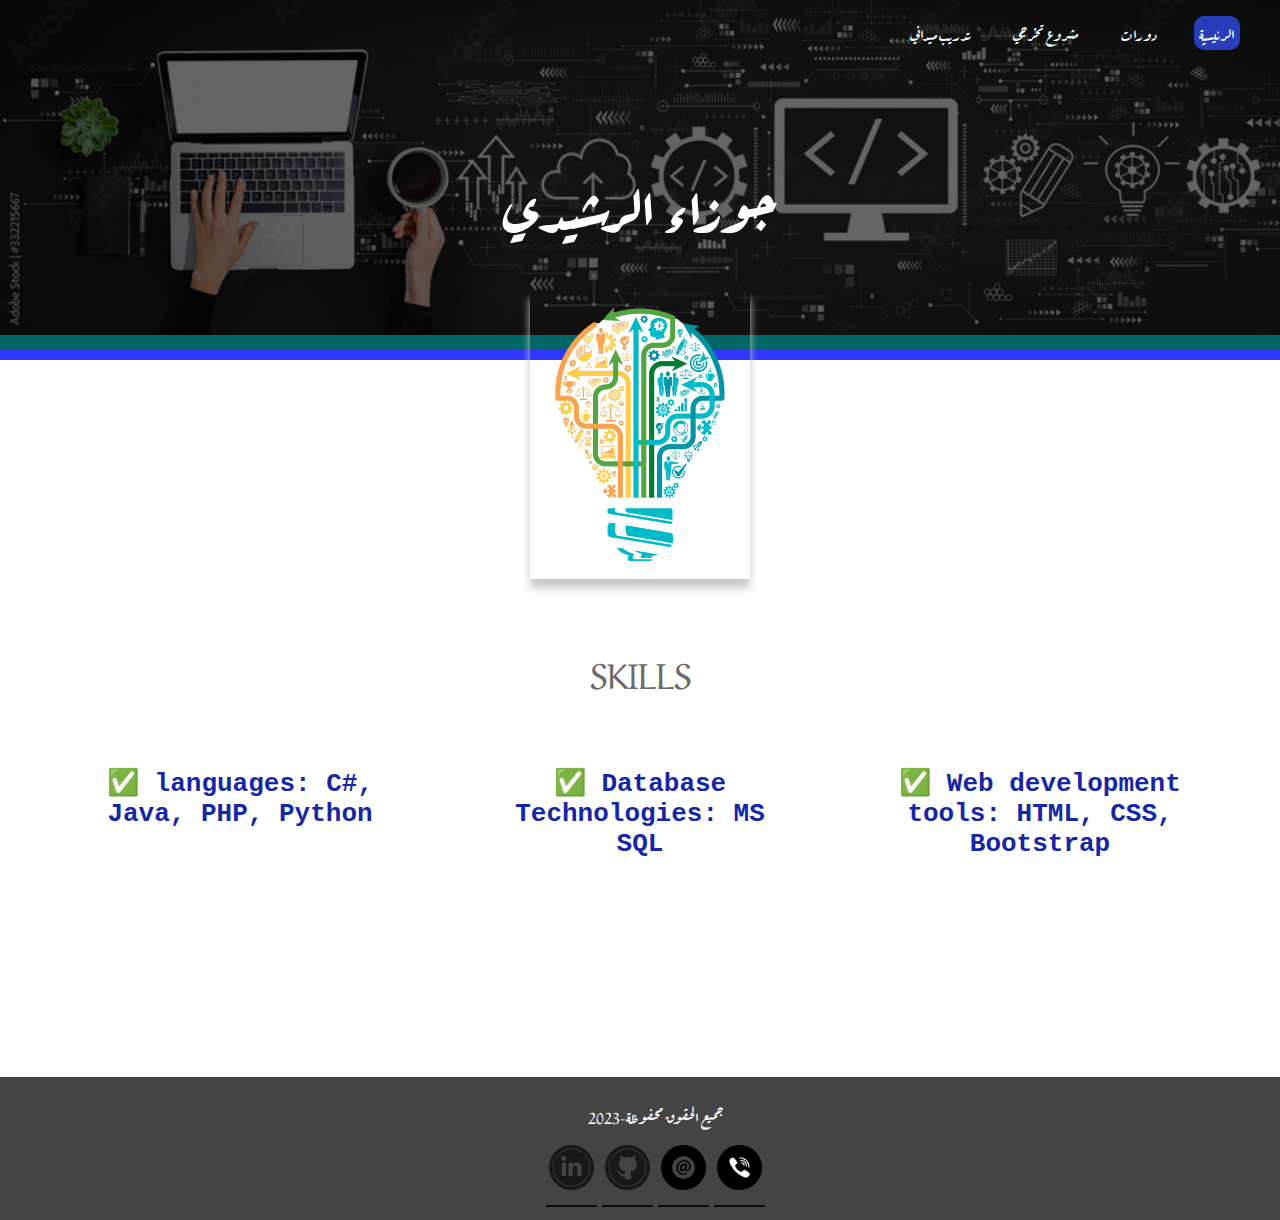
<file: index.html>
<html>
   
    <head>
  
             <link rel="stylesheet" href="style.css">

             <link rel="preconnect" href="https://fonts.googleapis.com">
<link rel="preconnect" href="https://fonts.gstatic.com" crossorigin>
<link href="https://fonts.googleapis.com/css2?family=Aref+Ruqaa:wght@400;700&display=swap" rel="stylesheet">
    </head>

           
    <body>
      

          <div id="main-header">
            <div class="header">
                <img id="header-image" src="k.jpg">
                <div id="cover"></div>
                  <div id="menu-header">
                  <div id="menu">
                    <a href="jojo.html" class="btn active">الرئيسية</a>
                    <a href="courses.html"  target="_blank" class="btn">دورات</a>
                    <a href="project.html"    target="_blank" class="btn">مشروع تخرجي </a>
                    <a href="training.html"  target="_blank "class="btn">تدريب ميداني</a>

                  </div>
                </div>
              </div>
              <div id="main-content">
              <div id="centered-content">
              <h1>جوزاء الرشيدي </h1>
              <div id="img-frame">
                
                    <img  src="pngwing.com.png">
                  
              </div>
            </div>
          </div>
        </div>  
           
        <div id="main-body">
          <div id="main-header"> 
            <h1>SKILLS</h1>
            </div>

              <div id="features">
              <div class="feature"> 
                <h1><span>✅</span> languages: C#,
                  Java, PHP, Python </h1>
                  </div>

                  <div class="feature"> 
                  <h1><span>✅</span> 
                    Database Technologies: MS SQL
                    </h1>
                  </div>

                    <div class="feature"> 
                      <h1> <span>✅</span> 
                Web development tools: HTML, CSS,
                      Bootstrap
                        </h1>
              </div>
            </div>
          </div>
        </body>

           <footer>
            <p> 2023-جميع الحقوق محفوظة </p>
          
            <a href=""><img src="linkedin.png"></a>
            <a href="https://github.com/JOZAAALRASHIDI"><img src="github.png"></a>
            <a href="mailto:jozaa1418@gmail.com"><img src="gmail.png"></a>
            <a href="tel:0504722626"><img src="phone.png"></a>
           </footer>
</html>
</file>
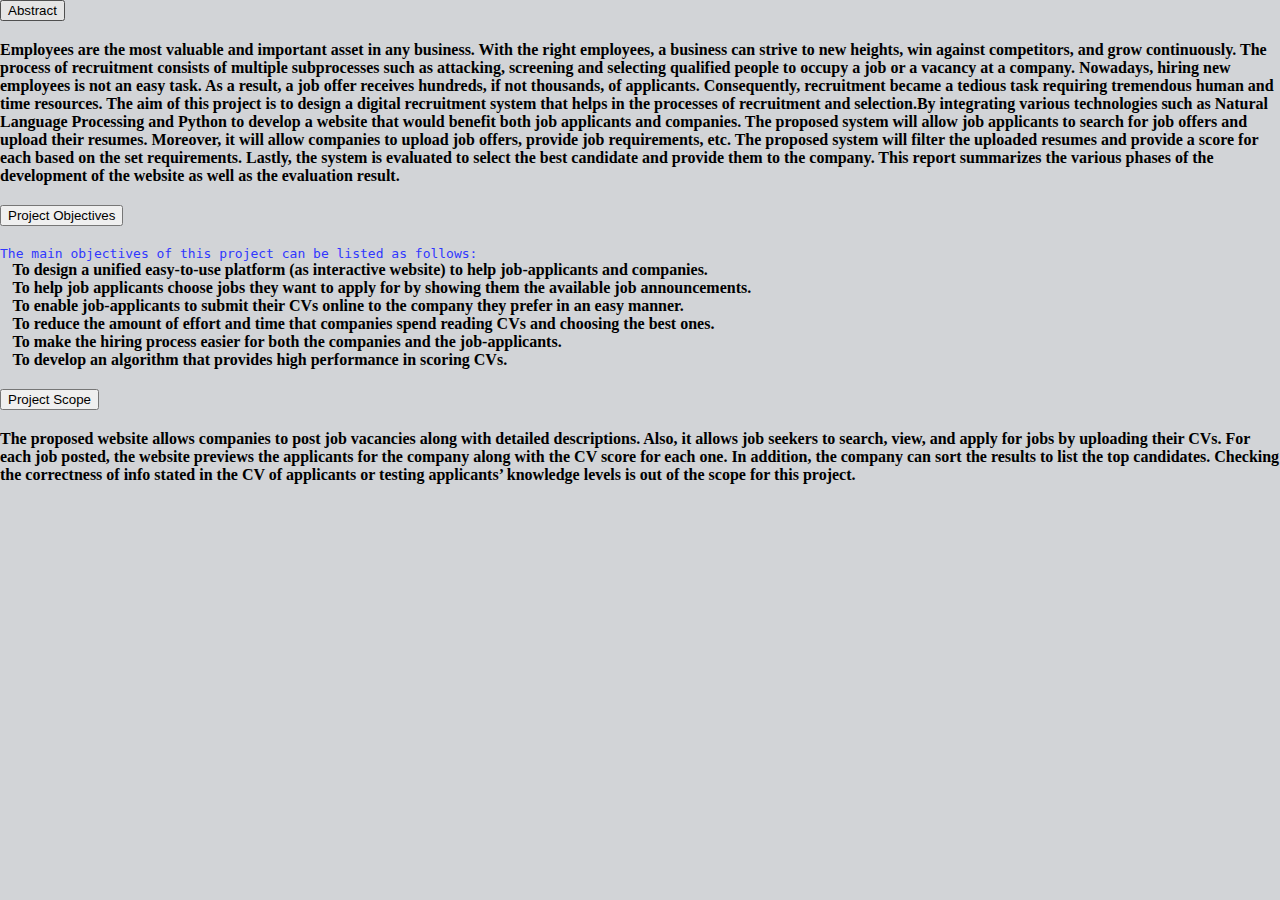
<file: project.html>
<html>
    <head>

        <link href="https://cdn.jsdelivr.net/npm/bootstrap@5.3.0/dist/css/bootstrap.min.css" rel="stylesheet" integrity="sha384-9ndCyUaIbzAi2FUVXJi0CjmCapSmO7SnpJef0486qhLnuZ2cdeRhO02iuK6FUUVM" crossorigin="anonymous">
        <script src="https://cdn.jsdelivr.net/npm/bootstrap@5.3.0/dist/js/bootstrap.bundle.min.js" integrity="sha384-geWF76RCwLtnZ8qwWowPQNguL3RmwHVBC9FhGdlKrxdiJJigb/j/68SIy3Te4Bkz" crossorigin="anonymous"></script>
        <link rel="stylesheet" href="style.css">
        
    </head>
<body>
<div class="body">
   
    <div class="accordion" id="accordionPanelsStayOpenExample">
        <div class="accordion-item">
          <h2 class="accordion-header">
            <button class="accordion-button" type="button" data-bs-toggle="collapse" data-bs-target="#panelsStayOpen-collapseOne" aria-expanded="true" aria-controls="panelsStayOpen-collapseOne">
                Abstract
            </button>
          </h2>
          <div id="panelsStayOpen-collapseOne" class="accordion-collapse collapse show">
            <div class="accordion-body">
              <strong>Employees are the most valuable and important asset in any business. With the right employees, a business can strive to new heights, win against competitors, and grow continuously.
                 The process of recruitment consists of multiple subprocesses such as attacking, screening and selecting qualified people to occupy a job or a vacancy at a company. 
                 Nowadays, hiring new employees is not an easy task. As a result, a job offer receives hundreds, if not thousands, of applicants. Consequently, recruitment became a tedious task requiring tremendous human and time resources. 
                 The aim of this project is to design a digital recruitment system that helps in the processes of recruitment and selection.By integrating various technologies such as Natural Language Processing and Python to develop a website that would benefit both job applicants and companies.
                 The proposed system will allow job applicants to search for job offers and upload their resumes. Moreover, it will allow companies to upload job offers, provide job requirements, etc.
                 The proposed system will filter the uploaded resumes and provide a score for each based on the set requirements. Lastly, the system is evaluated to select the best candidate and provide them to the company.
                 This report summarizes the various phases of the development of the website as well as the evaluation result.</strong> 
            </div>
          </div>
        </div>
        <div class="accordion-item">
          <h2 class="accordion-header">
            <button class="accordion-button collapsed" type="button" data-bs-toggle="collapse" data-bs-target="#panelsStayOpen-collapseTwo" aria-expanded="false" aria-controls="panelsStayOpen-collapseTwo">
                	Project Objectives
            </button>
          </h2>
          <div id="panelsStayOpen-collapseTwo" class="accordion-collapse collapse">
            <div class="accordion-body">
             <code class="main">The main objectives of this project can be listed as follows:</code>  <br>
             <strong>
                To design a unified easy-to-use platform (as interactive website) to help job-applicants and companies. <br>
                To help job applicants choose jobs they want to apply for by showing them the available job announcements.  <br>
                To enable job-applicants to submit their CVs online to the company they prefer in an easy manner. <br>
                To reduce the amount of effort and time that companies spend reading CVs and choosing the best ones. <br>
                To make the hiring process easier for both the companies and the job-applicants. <br>
                To develop an algorithm that provides high performance in scoring CVs. <br>
                </strong> 
            </div>
          </div>
        </div>
        <div class="accordion-item">
          <h2 class="accordion-header">
            <button class="accordion-button collapsed" type="button" data-bs-toggle="collapse" data-bs-target="#panelsStayOpen-collapseThree" aria-expanded="false" aria-controls="panelsStayOpen-collapseThree">
                Project Scope 
            </button>
          </h2>
          <div id="panelsStayOpen-collapseThree" class="accordion-collapse collapse">
            <div class="accordion-body">
                
              <strong>The proposed website allows companies to post job vacancies along with detailed descriptions.
                 Also, it allows job seekers to search, view, and apply for jobs by uploading their CVs. For each job posted, the website previews the applicants for the company along with the CV score for each one.
                 In addition, the company can sort the results to list the top candidates.
                 Checking the correctness of info stated in the CV of applicants or testing applicants’ knowledge levels is out of the scope for this project.</strong>
                
            </div>
          </div>
        </div>
      </div>
    </div>
   
</body>

</html>
</file>
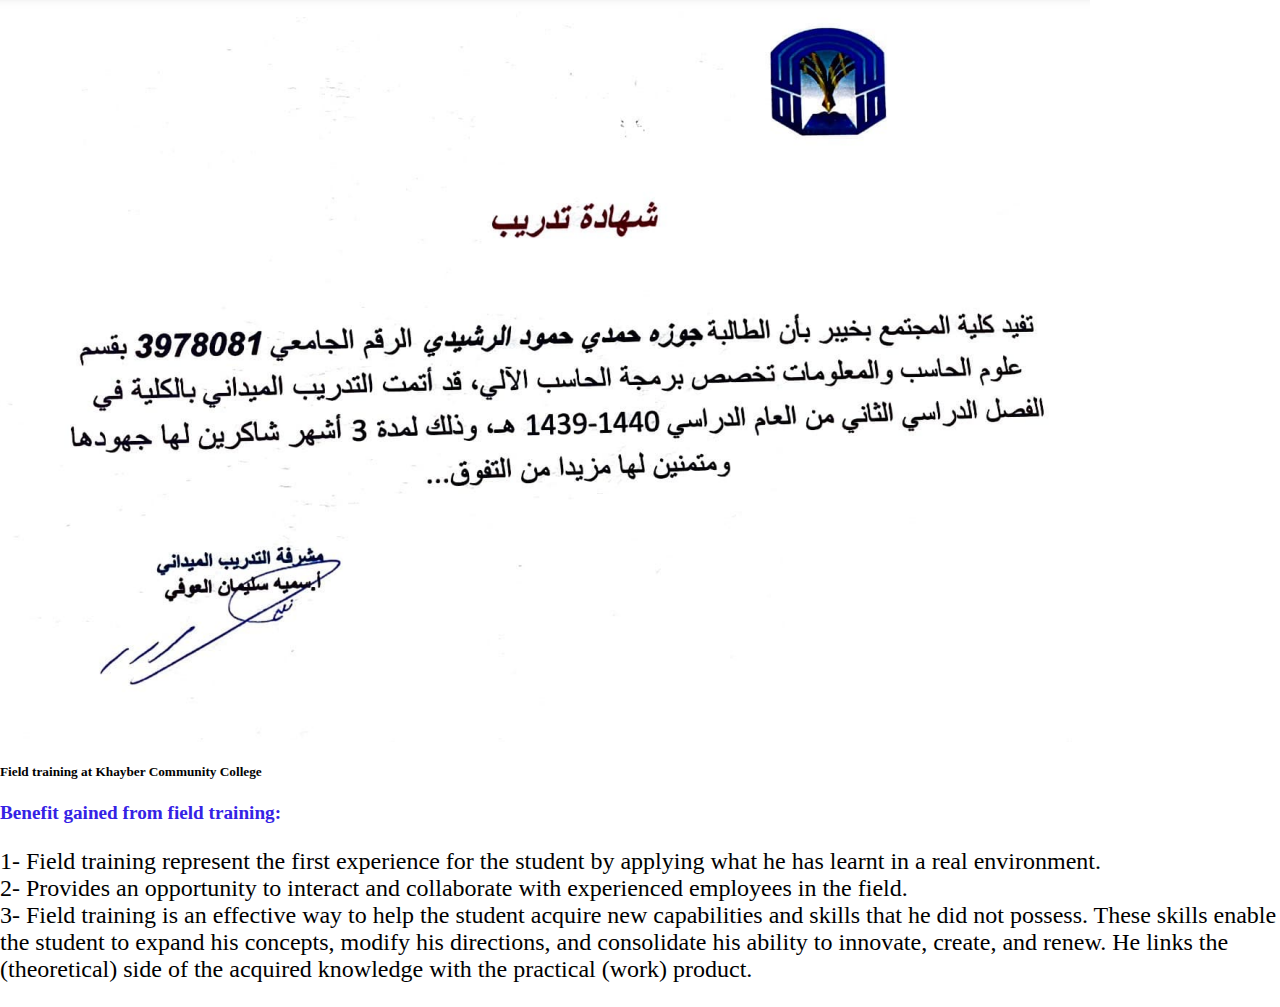
<file: training.html>
<html>
<head>
    <link href="https://cdn.jsdelivr.net/npm/bootstrap@5.3.0/dist/css/bootstrap.min.css" rel="stylesheet" integrity="sha384-9ndCyUaIbzAi2FUVXJi0CjmCapSmO7SnpJef0486qhLnuZ2cdeRhO02iuK6FUUVM" crossorigin="anonymous">
    <script src="https://cdn.jsdelivr.net/npm/bootstrap@5.3.0/dist/js/bootstrap.bundle.min.js" integrity="sha384-geWF76RCwLtnZ8qwWowPQNguL3RmwHVBC9FhGdlKrxdiJJigb/j/68SIy3Te4Bkz" crossorigin="anonymous"></script>
    <link rel="stylesheet" href="style.css">

</head>
<body>
    <div class="row g-0 bg-body-secondary position-relative">
        <div class="col-md-6 mb-md-0 p-md-4">
          <img src="training.png" class="w-100">
        </div>
        <div class="col-md-6 p-4 ps-md-0">
          <h5 class="mt-0">Field training at Khayber Community College</h5>
          <h3 id="m">Benefit gained from field training:</h3>
          <p id="b">
           1- Field training represent the first experience for the student by applying what he has learnt in a real environment. <br>
           2- Provides an opportunity to interact and collaborate with experienced employees in the field. <br>
           3- Field training is an effective way to help the student acquire new capabilities and skills that he did not possess.
            These skills enable the student to expand his concepts, modify his directions, and consolidate his ability to innovate, create, and renew.
            He links the (theoretical) side of the acquired knowledge with the practical (work) product.
          </p>
        </div>
      </div>


</body>










</html>
</file>
<file: style.css>
body{

    margin: 0;
    font-family: 'Aref Ruqaa', serif;
    
}

.header{

    width: 100%;
    height: 350px;
    background-color: aqua;
    overflow: hidden;
    position: relative;
    border-bottom: 10px solid #3037fe;

}

#header-image{

width: 100%;

}

#cover{
    background-color: black;
    width: 100%;
    height: 100%;
    position: absolute;
    bottom: 0;
    opacity: 0.6;
}

#menu-header{
    width: 100%;
    height: 50px;
    position: absolute;
    top: 0;
    direction: rtl;
}
#menu{
    
    margin-right: 10px;
    margin-top: 20px ;
}

#menu > .btn{
    margin-right: 30px;
    color: azure;
    text-decoration: none;
    padding: 5px;
    border-radius: 10px;
    transition: background 0.3s;

}
#menu > .btn:hover {
   background-color: #887A79;

}

.active{
    background-color: rgb(39, 61, 185);
}

#main-content{
    position: relative;
    width: 100%;
    display: flex;
    align-items: center;
    justify-content: center;
    top: -240px;
    border-radius: 20%; 
}

#img-frame{
    height: 200px;
    width: 200px;
    padding: 10px;
    display: flex;
    justify-content: center;
    align-items: center;
    margin: 0 auto;  
    box-shadow: 0px 9px 8px #c7c7c7;
    transition: box-shadow 0,4s padding 0.7s;
}

#img-frame:hover{
    box-shadow: 0px 9px 8px #959595;
    padding: 15px ;
}

#img-frame{
    height: 100%;
}

 #centered-content{ 

    text-align: center;
    color: white;
    font-size: 29;
 } 

 #main-body{
 position: relative;
 top: -200;

 }

 #main-body > #main-header > h1{
    font-weight: 400 ;

 }

 #main-body > #main-header{
    text-align: center;
    font-size: 18px;
    color: #6e6969;
 }

 #features{
    direction: ltr;
    display: flex;
    justify-content: center;
    margin-top: 50px;
 }

 .feature{
    margin: 0px 50px;
    width: 300px;
    text-align: center;
    color: #1627a6;
    font-family:monospace;

    
 }

 #fonts{
    background-color: #171717;
    width: 100%;
    height: 100px;
    display: flex;
    justify-content: center;
    align-items: center;
    color: aliceblue;
 }
 #fonts h5{
    font-weight: 400;
 }

 footer{
    width: 100%;
    display: flex;
   
 }

 footer img{

    width: 45px;
    border-bottom: 2px double rgb(14, 13, 13);
    padding-bottom: 15px;
    padding-left: 3px;
    padding-right: 3px;


 }

 
footer {
    background: #444;
    color: white;
    text-align: center;
    padding: 10px 15px;
    display: block;
}
footer a {
    color: cadetblue;
    text-decoration: none;
}

p{
    justify-content: center;
}

.body{
    min-height: 100%;
    position: relative;
    background-color: #d2d4d7;

}

.main{  

    font-family: monospace;
    color: #3037fe;
}

.mt-0{

    font-family: fantasy;
    color: #020202;
}

#m{

    font-family: cursive;
    color: #3522e5;
    font-size:larger;
}
#b{
    font-size: 150%;
}
.card-text{
    font-size: small;
}
#c{
    font-family:Verdana, Geneva, Tahoma, sans-serif;
    color: #6e6969;
}
</file>
